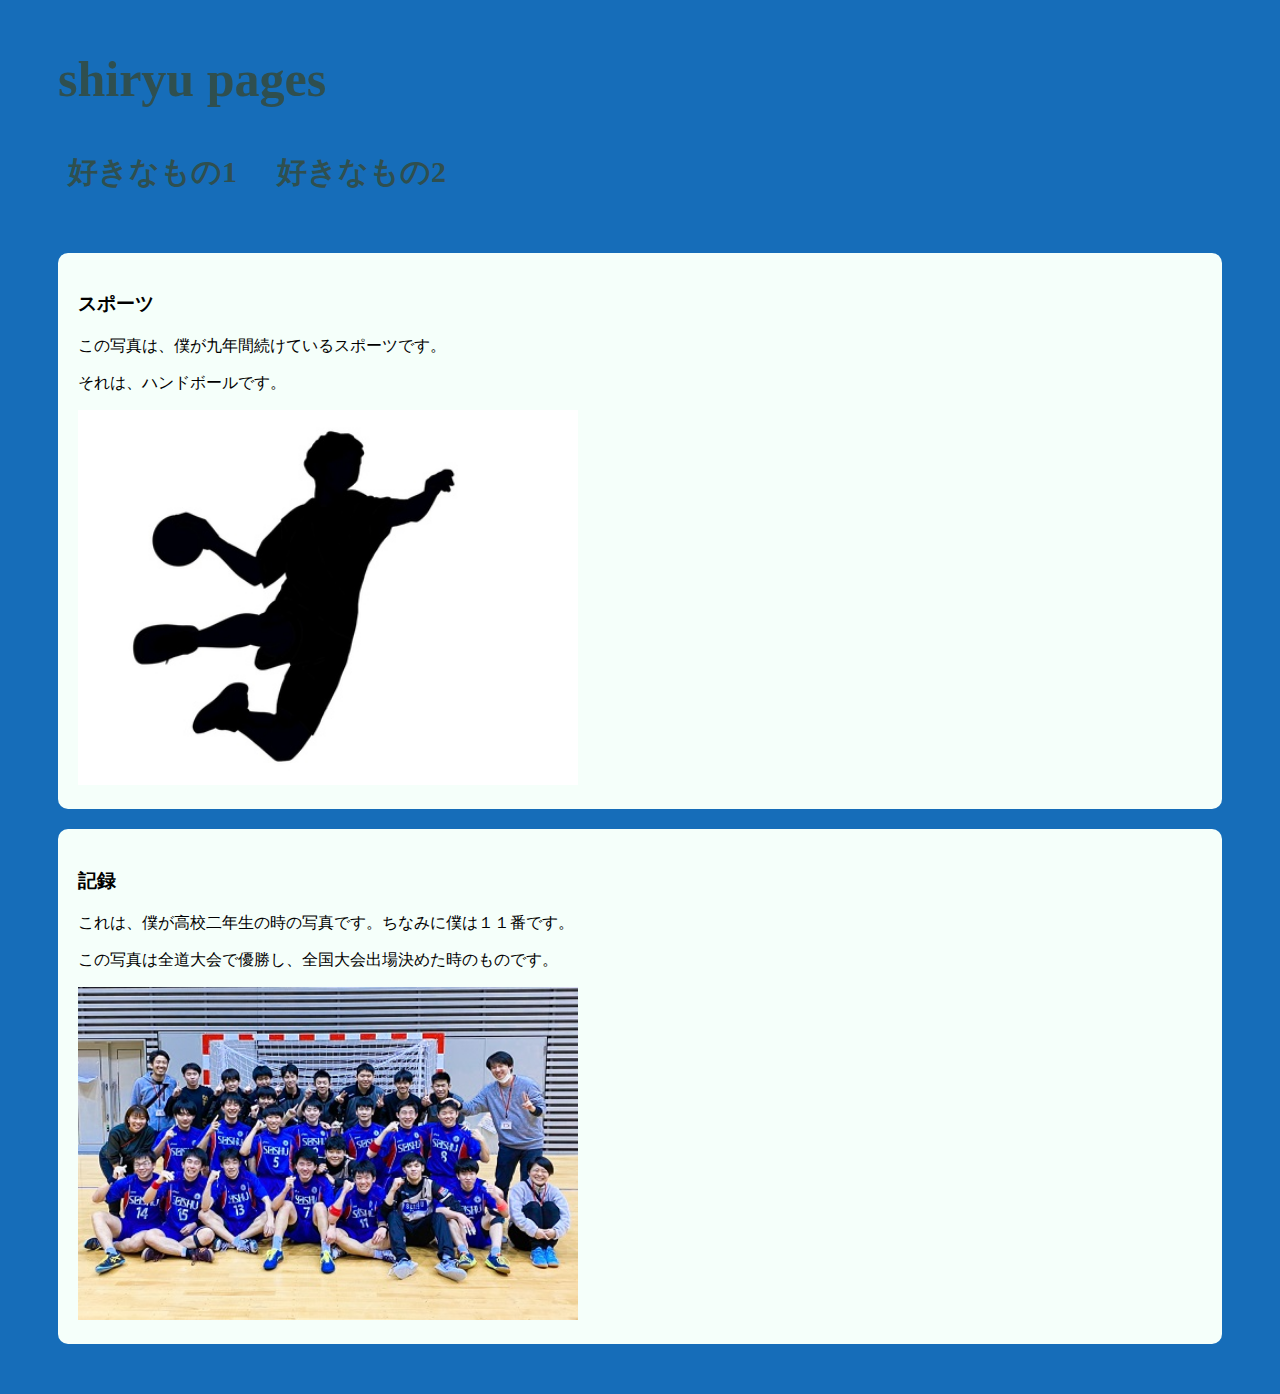
<file: index.html>
<!DOCTYPE html>
<html lang="ja">
    <head>
        <meta charset="UTF-8">
        <link rel="stylesheet" href="css/main.css">
        <title>shiryu pages</title>
    </head>
    <body>
        <section>
            <h1>shiryu pages</h1>
            <ul>
                <li><a href="pages/好きなもの1.html">好きなもの1</a></li>
                <li><a href="pages/好きなもの2.html">好きなもの2</a></li>
            </ul>
        </section>

        <section>
            <article>
                <h3>スポーツ</h3>
                <p>この写真は、僕が九年間続けているスポーツです。</p>
                <p>それは、ハンドボールです。</p>
                <img src="../img/handball.jpeg"  alt="handball">
            </article>
            <article>
                <h3>記録</h3>
                <p>これは、僕が高校二年生の時の写真です。ちなみに僕は１１番です。</p>
                <p>この写真は全道大会で優勝し、全国大会出場決めた時のものです。</p>
                <img src="../img/high school club.jpg" alt="club">
            </article>
        </section>
    </body>
</html>
</file>
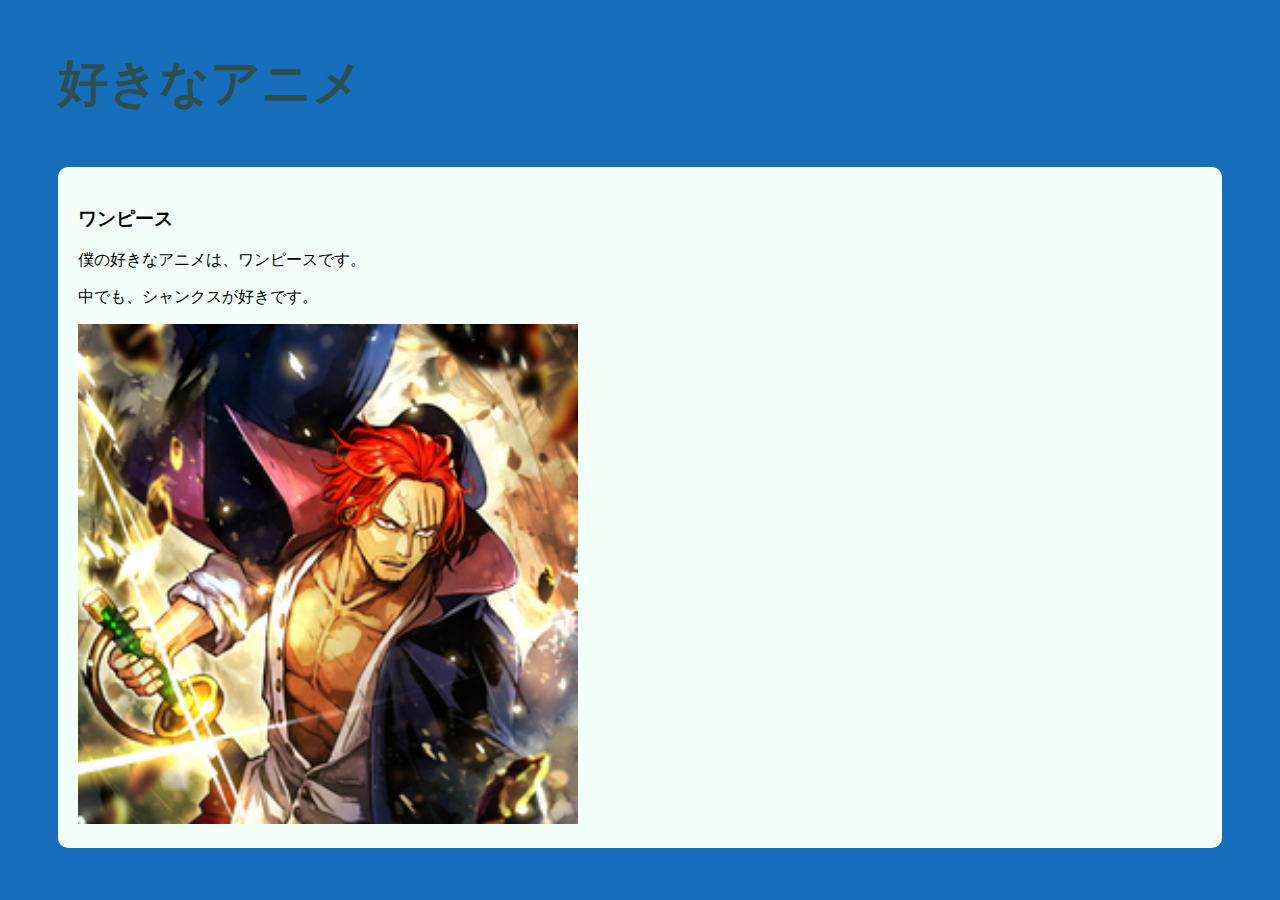
<file: pages/好きなもの1.html>
<!DOCTYPE html>
<html lang="ja">
    <head>
        <meta charset="UTF-8">
        <link rel="stylesheet" href="../css/main.css">
        <title>sample blog</title>
    </head>
    <body>
        <section>
            <h1>  好きなアニメ</h1>
        </section>

        <section>
            <article>
                <h3>ワンピース</h3>
                <p>僕の好きなアニメは、ワンピースです。</p>
                <p>中でも、シャンクスが好きです。 </p>
                <img src="../img/suannkusu.jpg" alt="syannkusu">
            </article>
        </section>
    </body>
</html>
</file>
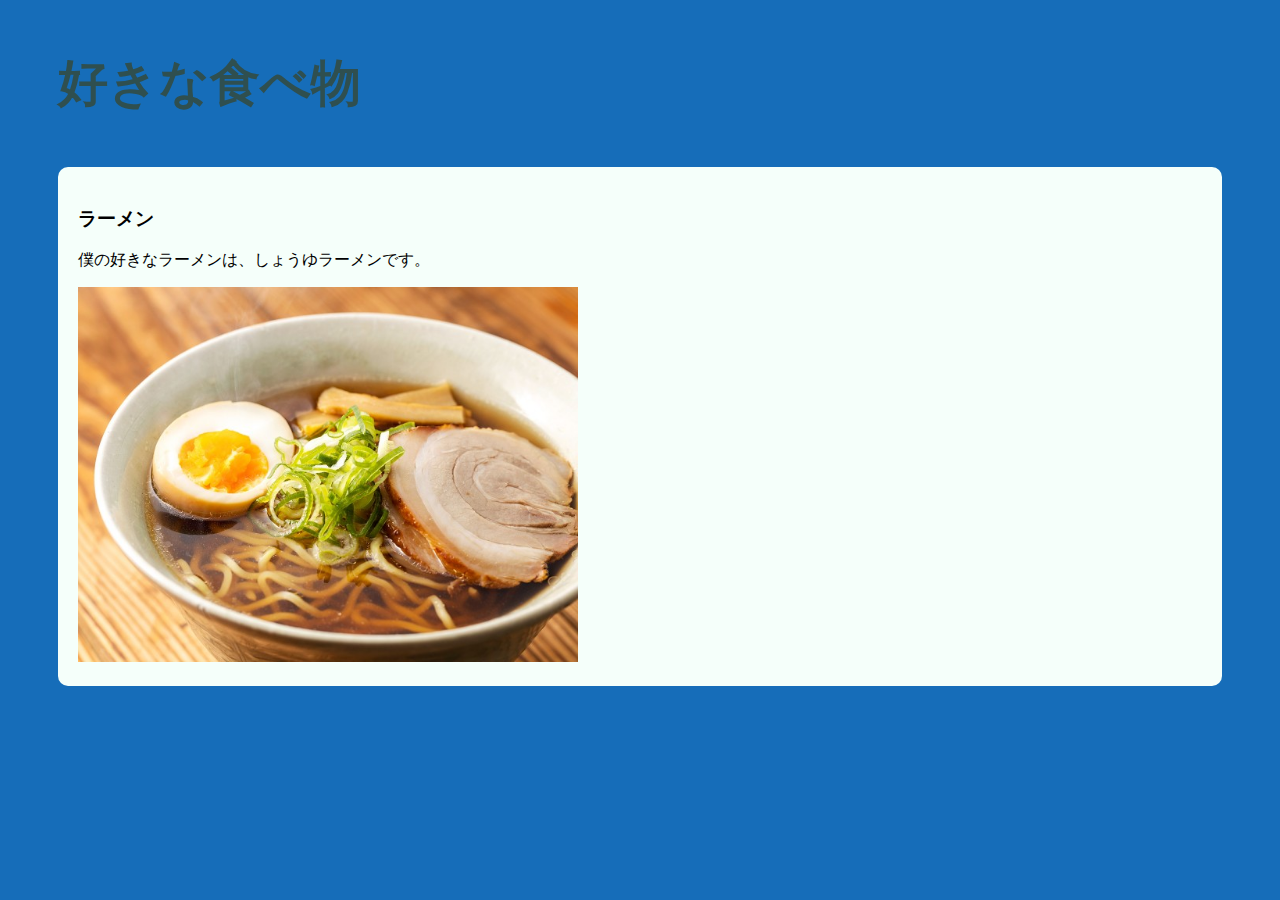
<file: pages/好きなもの2.html>
<!DOCTYPE html>
<html lang="ja">
    <head>
        <meta charset="UTF-8">
        <link rel="stylesheet" href="../css/main.css">
        <title>sample blog</title>
    </head>
    <body>
        <section>
            <h1>好きな食べ物</h1>
        </section>

        <section>
            <article>
                <h3>ラーメン</h3>
                <p>僕の好きなラーメンは、しょうゆラーメンです。</p>
                <img src="../img/ra-menn.jpg" alt="ra-menn">
            </article>
        </section>
    </body>
</file>
<file: css/main.css>
body {
    background-color: rgb(22, 109, 185);
}

section {
    margin: 50px;
}

h1 {
    font-size: 50px;
    font-weight: bold;
    color: darkslategray;
}

ul{
    display: flex;
    padding-left: 0;
}

li{
    list-style: none;
    margin-right: 20px;
    padding: 10px;
    font-size: 30px;
}

a {
    text-decoration: none;
    color:darkslategray;
    font-weight: bold;
}


article {
    background-color:mintcream;
    margin-top: 20px;
    padding: 20px;
    border-radius: 10px;
}

img {
    width: 500px; 
    
}
</file>
